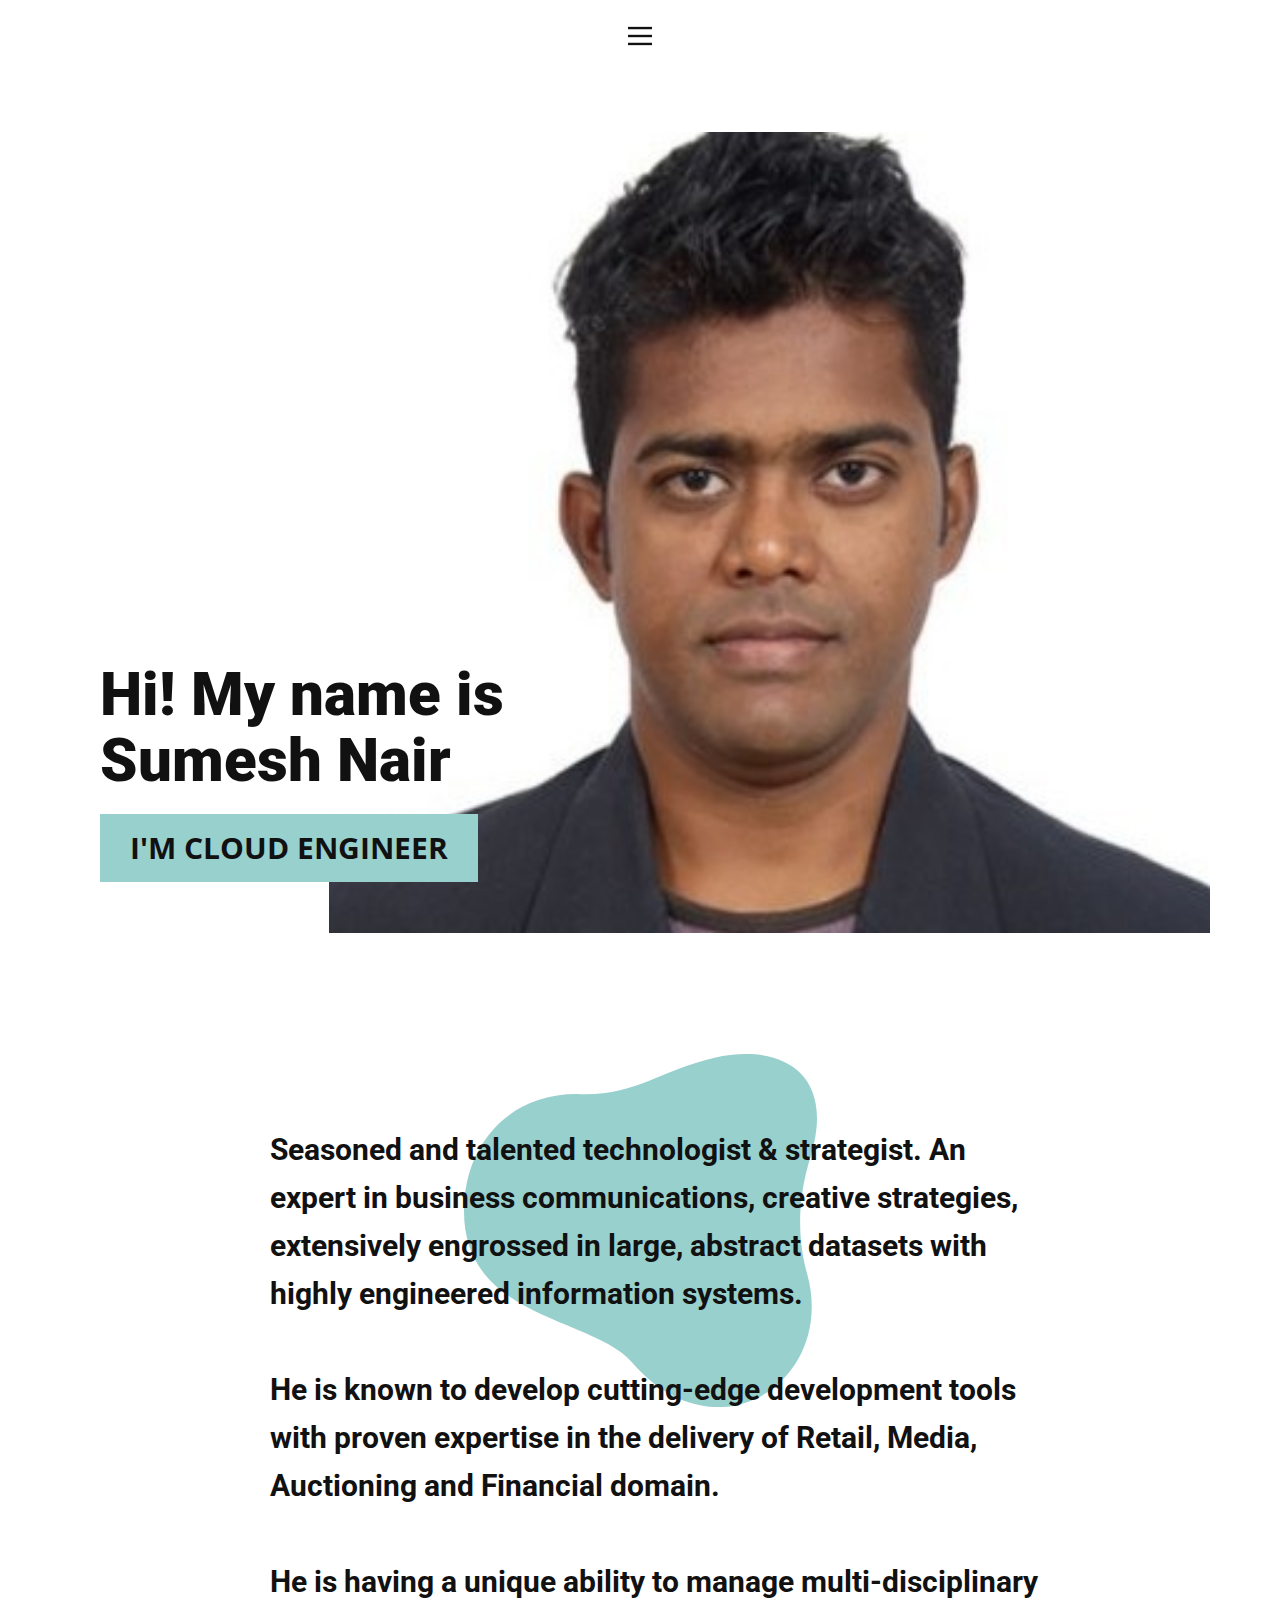
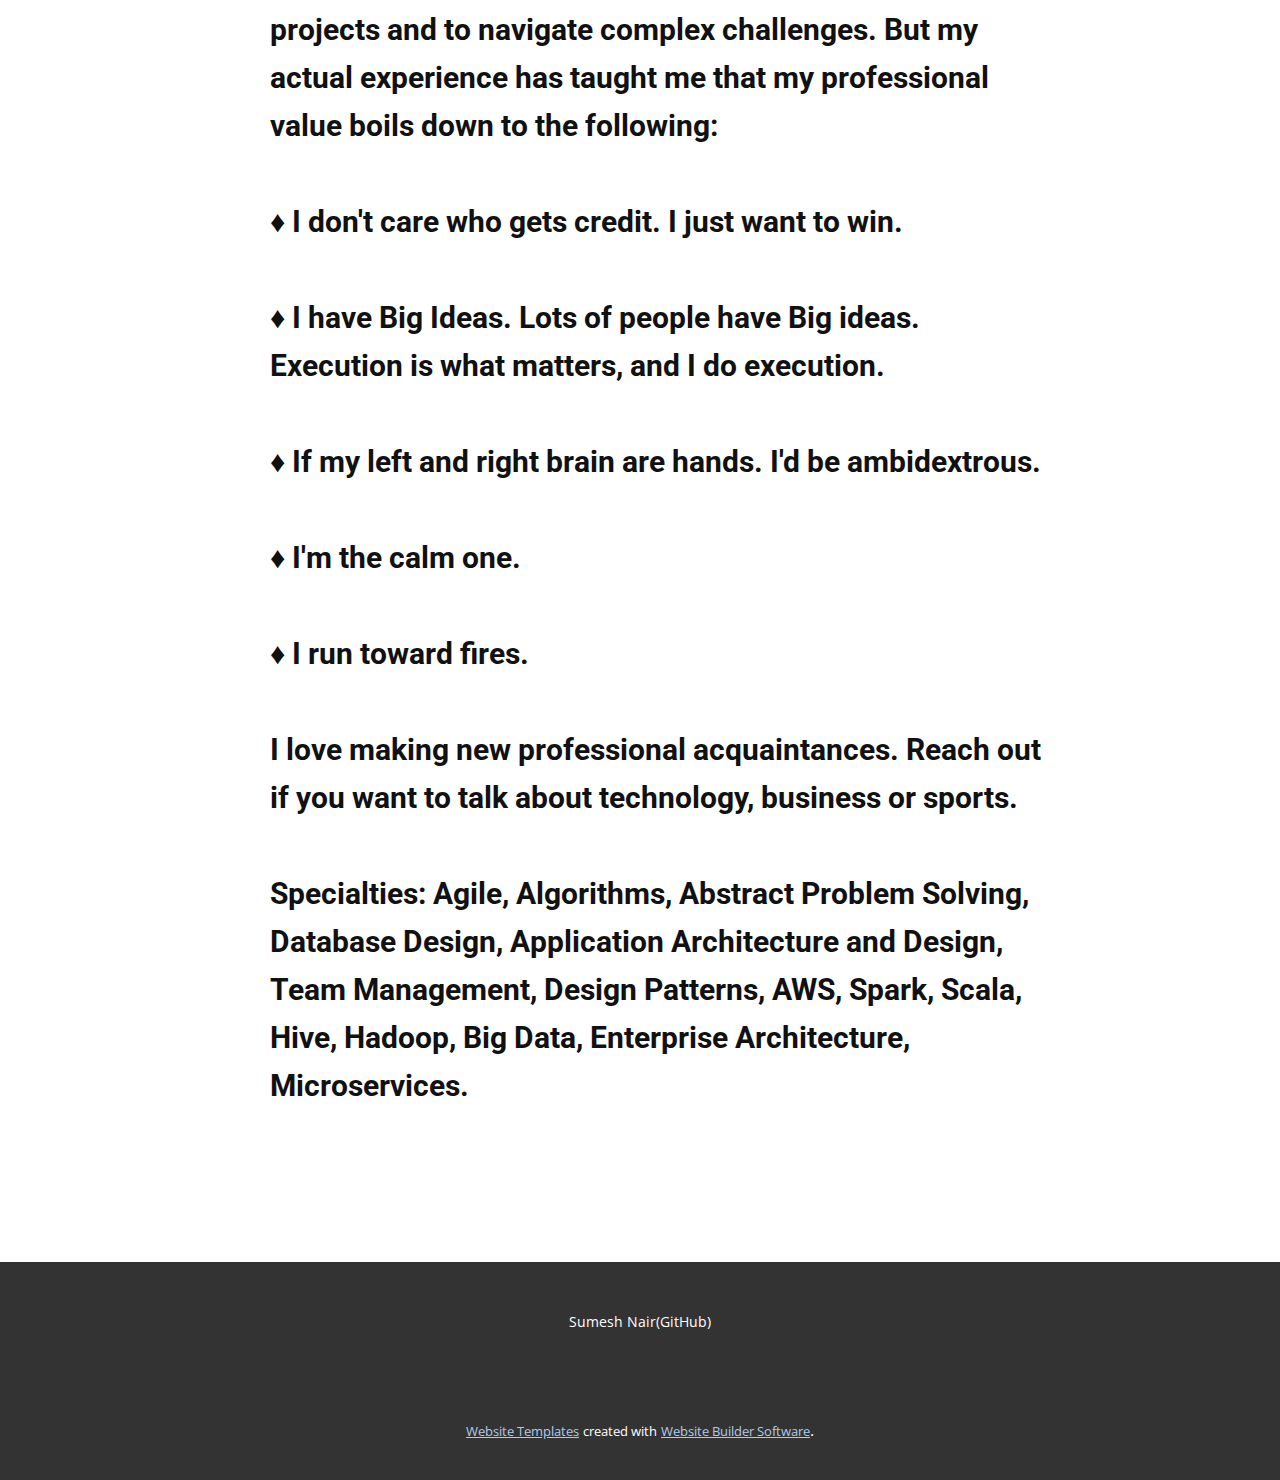
<file: Page-1.html>
<!DOCTYPE html>
<html style="font-size: 16px;">
  <head>
    <meta name="viewport" content="width=device-width, initial-scale=1.0">
    <meta charset="utf-8">
    <meta name="keywords" content="Hi! My name is Marry Perry, Creative form in our design, Minimal, 01, ModernDesign, We're here for you. Say hi!">
    <meta name="description" content="">
    <meta name="page_type" content="np-template-header-footer-from-plugin">
    <title>Page 1</title>
    <link rel="stylesheet" href="nicepage.css" media="screen">
<link rel="stylesheet" href="Page-1.css" media="screen">
    <script class="u-script" type="text/javascript" src="jquery.js" defer=""></script>
    <script class="u-script" type="text/javascript" src="nicepage.js" defer=""></script>
    <meta name="generator" content="Nicepage 2.26.5, nicepage.com">
    <link id="u-theme-google-font" rel="stylesheet" href="https://fonts.googleapis.com/css?family=Roboto:100,100i,300,300i,400,400i,500,500i,700,700i,900,900i|Open+Sans:300,300i,400,400i,600,600i,700,700i,800,800i">
    
    
    
    <script type="application/ld+json">{
		"@context": "http://schema.org",
		"@type": "Organization",
		"name": "",
		"url": "index.html"
}</script>
    <meta property="og:title" content="Page 1">
    <meta property="og:type" content="website">
    <meta name="theme-color" content="#478ac9">
    <link rel="canonical" href="index.html">
    <meta property="og:url" content="index.html">
  </head>
  <body class="u-body"><header class="u-clearfix u-header u-header" id="sec-acae"><div class="u-clearfix u-sheet u-sheet-1">
        <nav class="u-align-left u-menu u-menu-dropdown u-offcanvas u-menu-1" data-responsive-from="XL">
          <div class="menu-collapse">
            <a class="u-button-style u-nav-link" href="#" style="padding: 4px 0; font-size: calc(1em + 8px);">
              <svg class="u-svg-link" preserveAspectRatio="xMidYMin slice" viewBox="0 0 302 302" style=""><use xmlns:xlink="http://www.w3.org/1999/xlink" xlink:href="#svg-5c50"></use></svg>
              <svg xmlns="http://www.w3.org/2000/svg" xmlns:xlink="http://www.w3.org/1999/xlink" version="1.1" id="svg-5c50" x="0px" y="0px" viewBox="0 0 302 302" style="enable-background:new 0 0 302 302;" xml:space="preserve" class="u-svg-content"><g><rect y="36" width="302" height="30"></rect><rect y="236" width="302" height="30"></rect><rect y="136" width="302" height="30"></rect>
</g><g></g><g></g><g></g><g></g><g></g><g></g><g></g><g></g><g></g><g></g><g></g><g></g><g></g><g></g><g></g></svg>
            </a>
          </div>
          <div class="u-custom-menu u-nav-container">
            <ul class="u-nav u-unstyled u-nav-1"><li class="u-nav-item"><a class="u-button-style u-nav-link u-text-active-palette-1-base u-text-hover-palette-2-base" href="Page-1.html" style="padding: 10px 20px;">Page 1</a>
</li><li class="u-nav-item"><a class="u-button-style u-nav-link u-text-active-palette-1-base u-text-hover-palette-2-base" href="Page-2.html" style="padding: 10px 20px;">Page 2</a>
</li><li class="u-nav-item"><a class="u-button-style u-nav-link u-text-active-palette-1-base u-text-hover-palette-2-base" href="Page-3.html" style="padding: 10px 20px;">Page 3</a>
</li><li class="u-nav-item"><a class="u-button-style u-nav-link u-text-active-palette-1-base u-text-hover-palette-2-base" href="Page-4.html" style="padding: 10px 20px;">Page 4</a>
</li><li class="u-nav-item"><a class="u-button-style u-nav-link u-text-active-palette-1-base u-text-hover-palette-2-base" href="Page-5.html" style="padding: 10px 20px;">Page 5</a>
</li><li class="u-nav-item"><a class="u-button-style u-nav-link u-text-active-palette-1-base u-text-hover-palette-2-base" href="Page-6.html" style="padding: 10px 20px;">Page 6</a>
</li><li class="u-nav-item"><a class="u-button-style u-nav-link u-text-active-palette-1-base u-text-hover-palette-2-base" href="Page-7.html" style="padding: 10px 20px;">Page 7</a>
</li><li class="u-nav-item"><a class="u-button-style u-nav-link u-text-active-palette-1-base u-text-hover-palette-2-base" href="Page-8.html" style="padding: 10px 20px;">Page 8</a>
</li><li class="u-nav-item"><a class="u-button-style u-nav-link u-text-active-palette-1-base u-text-hover-palette-2-base" href="Page-9.html" style="padding: 10px 20px;">Page 9</a>
</li><li class="u-nav-item"><a class="u-button-style u-nav-link u-text-active-palette-1-base u-text-hover-palette-2-base" href="" style="padding: 10px 20px;">Page 1</a>
</li></ul>
          </div>
          <div class="u-custom-menu u-nav-container-collapse">
            <div class="u-align-center u-black u-container-style u-inner-container-layout u-opacity u-opacity-95 u-sidenav">
              <div class="u-menu-close"></div>
              <ul class="u-align-center u-nav u-popupmenu-items u-unstyled u-nav-2"><li class="u-nav-item"><a class="u-button-style u-nav-link" href="Page-1.html">Page 1</a>
</li></ul>
            </div>
            <div class="u-black u-menu-overlay u-opacity u-opacity-70"></div>
          </div>
        </nav>
      </div></header>
    <section class="u-align-left u-clearfix u-section-1" id="carousel_8936">
      <div class="u-clearfix u-sheet u-valign-middle-md u-valign-middle-sm u-valign-middle-xs u-sheet-1">
        <img src="images/0.jpeg" alt="" class="u-image u-image-default u-image-1">
        <div class="u-container-style u-group u-group-1">
          <div class="u-container-layout u-valign-middle u-container-layout-1">
            <h2 class="u-text u-text-1">Hi! My name is Sumesh Nair</h2>
            <a href="https://nicepage.com" class="u-btn u-button-style u-palette-4-base u-btn-1">i'm Cloud engineer</a>
          </div>
        </div>
      </div>
    </section>
    <section class="u-clearfix u-section-2" id="carousel_6a4d">
      <div class="u-clearfix u-sheet u-valign-middle-xl u-sheet-1">
        <div class="u-shape u-shape-svg u-text-palette-4-base u-valign-middle-lg u-valign-middle-md u-valign-middle-sm u-valign-middle-xs u-shape-1">
          <svg class="u-svg-link" preserveAspectRatio="none" viewBox="0 0 160 160" style=""><use xmlns:xlink="http://www.w3.org/1999/xlink" xlink:href="#svg-99bf"></use></svg>
          <svg xmlns="http://www.w3.org/2000/svg" xmlns:xlink="http://www.w3.org/1999/xlink" version="1.1" xml:space="preserve" class="u-svg-content" viewBox="0 0 160 160" x="0px" y="0px" id="svg-99bf"><path d="M157.4,45.5c11.3-39.1-16.3-50.2-43.8-43.8c-25.2,5.8-35.5,17.2-61,16.5C21.7,17.4,0,39.8,0,71.3
	c0,49.1,58.2,47.8,76.2,68.5c38.8,44.7,92.8,8.2,79.3-40.3C148.1,73.2,155.9,50.6,157.4,45.5z"></path></svg>
        </div>
        <div class="u-container-style u-expanded-width-lg u-expanded-width-md u-expanded-width-sm u-expanded-width-xs u-group u-shape-rectangle u-group-1">
          <div class="u-container-layout u-container-layout-1">
            <p class="u-custom-font u-heading-font u-text u-text-default u-text-1">Seasoned and talented technologist &amp; strategist. An expert in business communications, creative strategies, extensively engrossed in large, abstract datasets with highly engineered information systems.<br>
              <br>He is known to develop cutting-edge development tools with proven expertise in the delivery of Retail, Media, Auctioning and Financial domain.<br>
              <br>He is having a unique ability to manage multi-disciplinary projects and to navigate complex challenges. But my actual experience has taught me that my professional value boils down to the following:<br>
              <br>♦ I don't care who gets credit. I just want to win.<br>
              <br>♦ I have Big Ideas. Lots of people have Big ideas. Execution is what matters, and I do execution.<br>
              <br>♦ If my left and right brain are hands. I'd be ambidextrous.<br>
              <br>♦ I'm the calm one.<br>
              <br>♦ I run toward fires.<br>
              <br>I love making new professional acquaintances. Reach out if you want to talk about technology, business or sports.<br>
              <br>Specialties: Agile, Algorithms, Abstract Problem Solving, Database Design, Application Architecture and Design, Team Management, Design Patterns, AWS, Spark, Scala, Hive, Hadoop, Big Data, Enterprise Architecture, Microservices.&nbsp;
            </p>
          </div>
        </div>
      </div>
    </section>
    
    
    <footer class="u-align-center u-clearfix u-footer u-grey-80 u-footer" id="sec-8b5f"><div class="u-clearfix u-sheet u-sheet-1">
        <p class="u-small-text u-text u-text-variant u-text-1">Sumesh Nair(GitHub)</p>
      </div></footer>
    <section class="u-backlink u-clearfix u-grey-80">
      <a class="u-link" href="https://nicepage.com/website-templates" target="_blank">
        <span>Website Templates</span>
      </a>
      <p class="u-text">
        <span>created with</span>
      </p>
      <a class="u-link" href="https://nicepage.com/" target="_blank">
        <span>Website Builder Software</span>
      </a>. 
    </section>
  </body>
</html>
</file>
<file: Page-1.css>
.u-section-1 .u-sheet-1 {min-height: 922px}
.u-section-1 .u-image-1 {width: 881px; height: 801px; margin: 60px 0 0 auto}
.u-section-1 .u-group-1 {width: 474px; min-height: 322px; margin: -322px auto 60px 0}
.u-section-1 .u-container-layout-1 {padding: 30px}
.u-section-1 .u-text-1 {margin-top: 0; margin-bottom: 0; font-size: 3.75rem; font-weight: 900}
.u-section-1 .u-btn-1 {margin-left: 0; font-size: 1.875rem; font-weight: 700; text-transform: uppercase; margin-bottom: 0; margin-top: 20px; background-image: none; border-style: none} 

@media (max-width: 1199px){ .u-section-1 .u-sheet-1 {min-height: 921px}
.u-section-1 .u-image-1 {width: 674px}
.u-section-1 .u-group-1 {width: 391px; min-height: 344px; margin-top: -390px; margin-bottom: 38px} }

@media (max-width: 991px){ .u-section-1 .u-sheet-1 {min-height: 1063px}
.u-section-1 .u-image-1 {height: 646px; margin-right: auto}
.u-section-1 .u-group-1 {width: 674px; min-height: 274px; margin-top: 23px; margin-left: auto; margin-bottom: 60px}
.u-section-1 .u-container-layout-1 {padding-top: 27px; padding-bottom: 27px} }

@media (max-width: 767px){ .u-section-1 .u-sheet-1 {min-height: 935px}
.u-section-1 .u-image-1 {width: 540px; height: 518px}
.u-section-1 .u-group-1 {width: 540px}
.u-section-1 .u-container-layout-1 {padding-left: 10px; padding-right: 10px} }

@media (max-width: 575px){ .u-section-1 .u-sheet-1 {min-height: 743px}
.u-section-1 .u-image-1 {width: 340px; height: 326px}
.u-section-1 .u-group-1 {width: 340px}
.u-section-1 .u-text-1 {font-size: 2.25rem} }.u-section-2 .u-sheet-1 {min-height: 473px}
.u-section-2 .u-shape-1 {width: 353px; height: 353px; margin: 60px auto 0}
.u-section-2 .u-group-1 {width: 835px; min-height: 269px; margin: -311px 135px 102px auto}
.u-section-2 .u-container-layout-1 {padding: 30px}
.u-section-2 .u-text-1 {margin-top: 0; font-weight: 700; font-size: 1.875rem} 

@media (max-width: 1199px){ .u-section-2 .u-shape-1 {width: 291px}
.u-section-2 .u-group-1 {min-height: 256px; margin-bottom: 60px; margin-right: initial; margin-left: initial; width: auto}
.u-section-2 .u-text-1 {margin-bottom: 0} }

@media (max-width: 991px){ .u-section-2 .u-group-1 {min-height: 218px; margin-top: -286px; margin-bottom: 65px; width: auto; margin-right: initial; margin-left: initial}
.u-section-2 .u-text-1 {font-size: 1.5rem} }

@media (max-width: 767px){ .u-section-2 .u-group-1 {min-height: 289px; margin-top: -321px; margin-bottom: -189px; width: auto; margin-right: initial; margin-left: initial}
.u-section-2 .u-container-layout-1 {padding-left: 10px; padding-right: 10px} }

@media (max-width: 575px){ .u-section-2 .u-sheet-1 {min-height: 485px}
.u-section-2 .u-shape-1 {height: 340px; margin-top: 72px}
.u-section-2 .u-group-1 {min-height: 365px; margin-top: -353px; margin-bottom: -168px; width: auto; margin-right: initial; margin-left: initial} }
</file>
